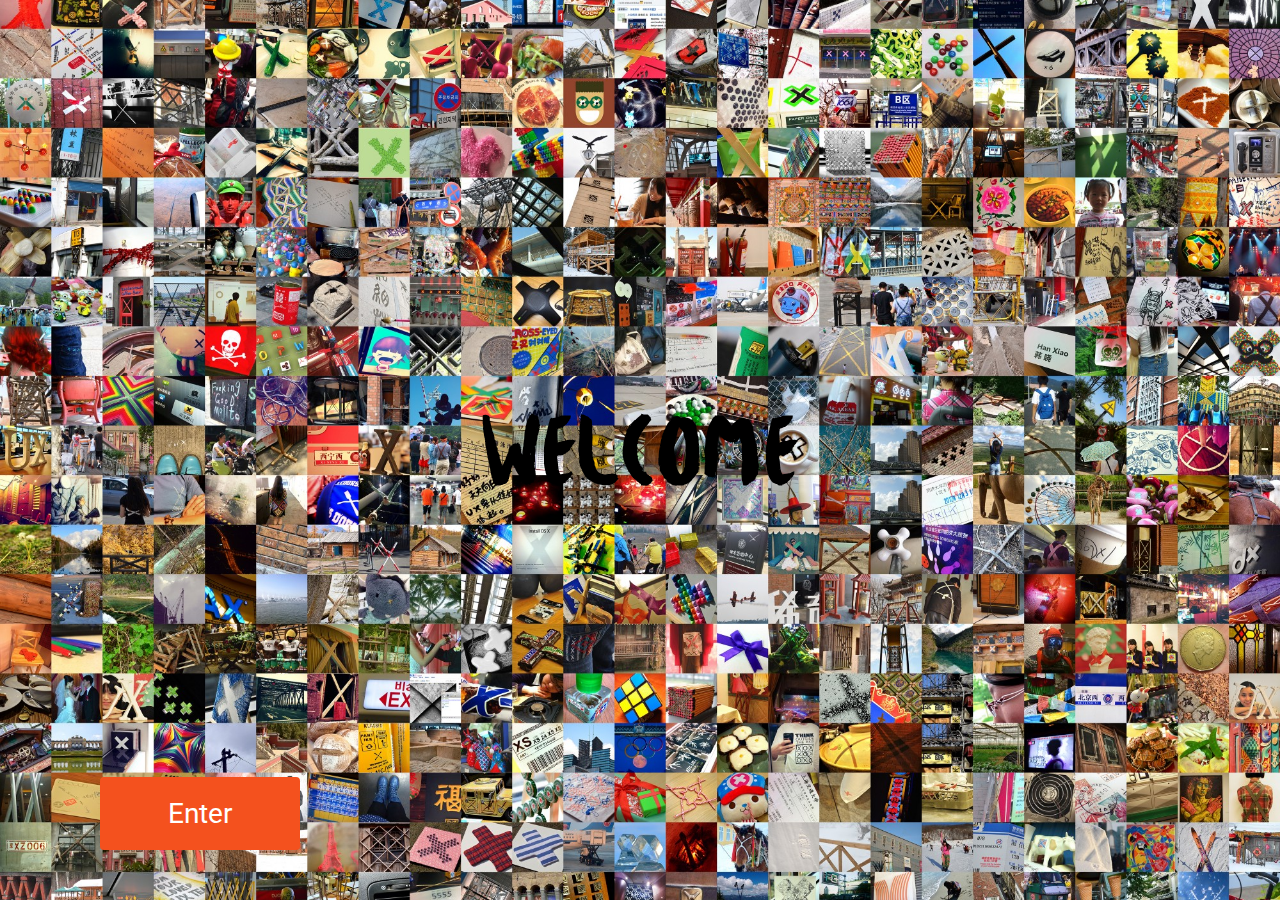
<file: temp/index.html>
<!DOCTYPE html>
<html lang="en" class="no-js" manifest="demo.appcache">
	<head>
		<meta charset="UTF-8" />
		<meta http-equiv="X-UA-Compatible" content="IE=edge">
		<meta name="viewport" content="width=device-width, initial-scale=1">
		<title>CSS Mask Transition | Demo 1 | Codrops</title>
		<meta name="description" content="Experimental demos of the tutorial on how to use CSS Masks for creating interesting looking slide transitions" />
		<meta name="keywords" content="css masks, slideshow, transition, animation, web design, effect" />
		<meta name="author" content="Robin Delaporte for Codrops" />
		<link rel="shortcut icon" href="favicon.ico">
		<link href="https://fonts.googleapis.com/css?family=Roboto:300,400,700" rel="stylesheet">
		<link rel="stylesheet" type="text/css" href="css/normalize.css" />
		<link rel="stylesheet" type="text/css" href="css/demo.css" />
		<link rel="stylesheet" type="text/css" href="css/component.css" />
			<link rel="stylesheet" type="text/css" href="css/custom.css" />
		<script src="js/modernizr-custom.js"></script>
	</head>
	<body class="demo-1">
		
		<main>
				
			<div class="page-view">
				<div class="project">
					<div class="text">
						<h1 style="color: black;">Welcome</h1>
					</div>
				</div>
				<div class="project">
					<div class="text">
						<h1>Random Text</h1>
					</div>
				</div>
				<div class="project">
					<div class="text">
						<h1>We invite you all to....</h1>
					</div>
				</div>
				<div class="project">
					<div class="text">
						<h1>“The Last Supper”</h1>
					</div>
				</div>
				<!--<nav class="arrows">
					<div class="arrow previous">
						<svg viewBox="208.3 352 4.2 6.4">
							<polygon class="st0" points="212.1,357.3 211.5,358 208.7,355.1 211.5,352.3 212.1,353 209.9,355.1"/>
						</svg>
					</div>
					<div class="arrow next">
						<svg viewBox="208.3 352 4.2 6.4">
							<polygon class="st0" points="212.1,357.3 211.5,358 208.7,355.1 211.5,352.3 212.1,353 209.9,355.1"/>
						</svg>
					</div>
				</nav>-->
				<a href="http://www.google.com"><button class="button arrows " style="vertical-align:middle; margin:0 auto"><span>Enter </span></button></a>
			</div>
		</main>
		<script src="js/zepto.min.js"></script>
		<script src="js/imagesloaded.pkgd.min.js"></script>
		<script src="js/demo.js"></script>
	</body>
</html>
</file>
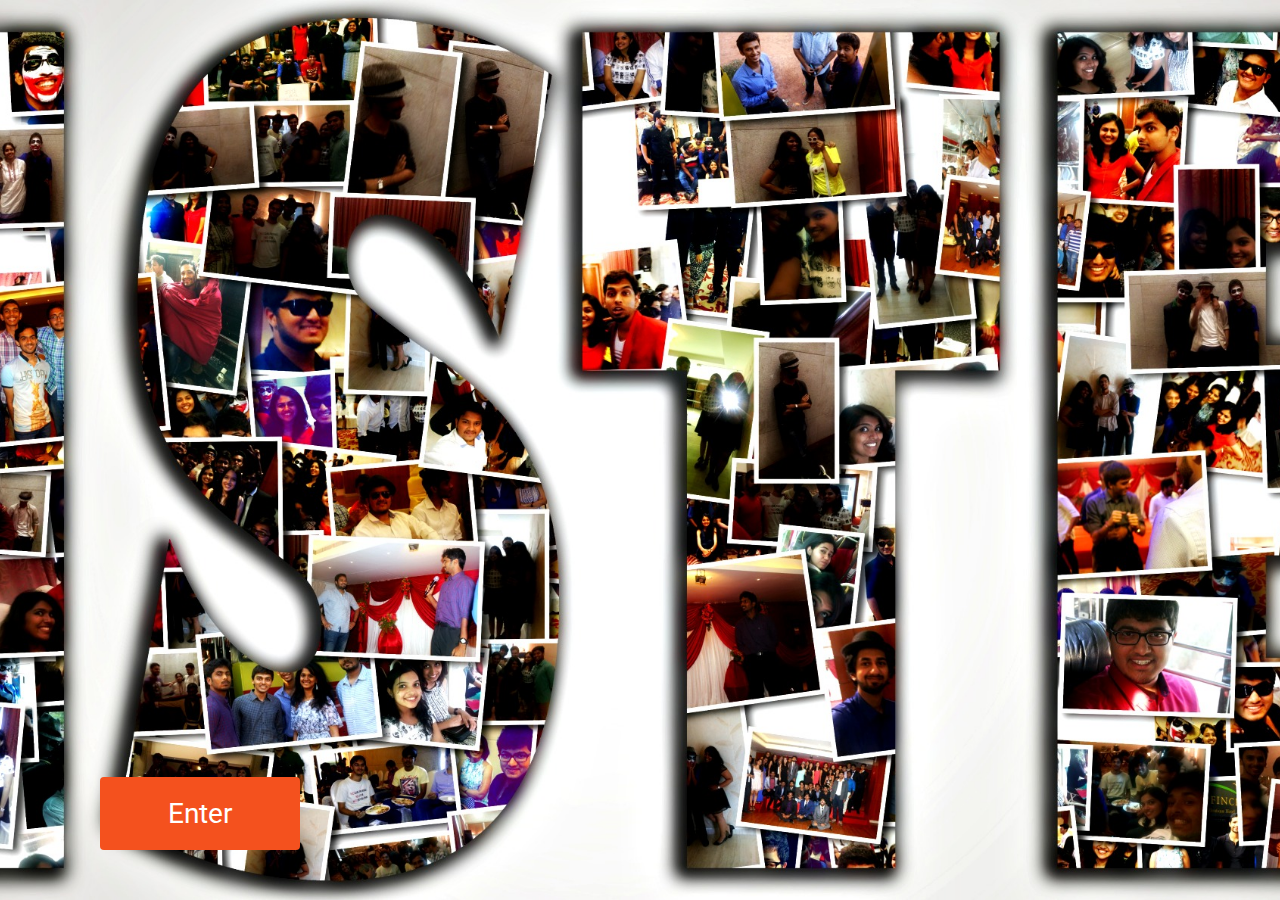
<file: temp2/trash/temp/index.html>
<!DOCTYPE html>
<html lang="en" class="no-js" manifest="demo.appcache">
	<head>
		<meta charset="UTF-8" />
		<meta http-equiv="X-UA-Compatible" content="IE=edge">
		<meta name="viewport" content="width=device-width, initial-scale=1">
		<title>CSS Mask Transition | Demo 1 | Codrops</title>
		<meta name="description" content="Experimental demos of the tutorial on how to use CSS Masks for creating interesting looking slide transitions" />
		<meta name="keywords" content="css masks, slideshow, transition, animation, web design, effect" />
		<meta name="author" content="Robin Delaporte for Codrops" />
		<link rel="shortcut icon" href="favicon.ico">
		<link href="https://fonts.googleapis.com/css?family=Roboto:300,400,700" rel="stylesheet">
		<link href="https://fonts.googleapis.com/css?family=Cookie|Fascinate+Inline" rel="stylesheet">
		<link rel="stylesheet" type="text/css" href="css/normalize.css" />
		<link rel="stylesheet" type="text/css" href="css/demo.css" />
		<link rel="stylesheet" type="text/css" href="css/component.css" />
			<link rel="stylesheet" type="text/css" href="css/custom.css" />
		<script src="js/modernizr-custom.js"></script>
	</head>
	<body class="demo-1">
		
		<main>
				
			<div class="page-view">
				<div class="project">
					<div class="text">
						<h1 style="color: white; font-family: 'Fascinate Inline';"></h1>
					</div>
				</div>
				<div class="project">
					<div class="text">
						<h1>Random text</h1>
					</div>
				</div>
				<div class="project">
					<div class="text">
						<h1>We invite you all to....</h1>
					</div>
				</div>
				<div class="project">
					<div class="text">
						<h1>“The Last Supper”</h1>
					</div>
				</div>
				<!--<nav class="arrows">
					<div class="arrow previous">
						<svg viewBox="208.3 352 4.2 6.4">
							<polygon class="st0" points="212.1,357.3 211.5,358 208.7,355.1 211.5,352.3 212.1,353 209.9,355.1"/>
						</svg>
					</div>
					<div class="arrow next">
						<svg viewBox="208.3 352 4.2 6.4">
							<polygon class="st0" points="212.1,357.3 211.5,358 208.7,355.1 211.5,352.3 212.1,353 209.9,355.1"/>
						</svg>
					</div>
				</nav>-->
				<a href="http://www.google.com"><button class="button arrows " style="vertical-align:middle; margin:0 auto"><span>Enter </span></button></a>
			</div>
		</main>
		<script src="js/zepto.min.js"></script>
		<script src="js/imagesloaded.pkgd.min.js"></script>
		<script src="js/demo.js"></script>
	</body>
</html>
</file>
<file: temp/css/demo.css>
*,
*::after,
*::before {
	-webkit-box-sizing: border-box;
	box-sizing: border-box;
}

::-moz-selection {
  color: black; background: white;
}

::selection {
  color: black; background: white;
}

body {
	font-family: 'Roboto', 'Avenir Next', sans-serif;
	color: #fff;
	background: #333;
	-webkit-font-smoothing: antialiased;
	-moz-osx-font-smoothing: grayscale;
}

/* Links */

a {
	text-decoration: none;
	color: #fff;
	outline: none;
}

a:hover,
a:focus {
	color: #b8b8b8;
	-webkit-transition: color 0.3s;
	transition: color 0.3s;
}

.hidden {
	position: absolute;
	overflow: hidden;
	width: 0;
	height: 0;
	pointer-events: none;
}


/* Icons */

.icon {
	display: block;
	width: 1.5em;
	height: 1.5em;
	margin: 0 auto;
	fill: currentColor;
}

/* Header */

.codrops-header {
	position: absolute;
	z-index: 100;
	top: 0;
	left: 0;
	display: -webkit-flex;
	display: -ms-flexbox;
	display: flex;
	-webkit-flex-direction: row;
	-ms-flex-direction: row;
	flex-direction: row;
	-webkit-flex-wrap: wrap;
	flex-wrap: wrap;
	-webkit-align-items: center;
	-ms-flex-align: center;
	align-items: center;
	width: 100%;
	padding: 0.8em 0.75em;
	text-align: left;
}

.codrops-header__title {
	font-size: 1em;
	margin: 0;
}

.codrops-header__demos {
	margin: 0 1em;
	padding: 0 1em;
}

.codrops-header__demos a {
	margin-right: 10px;
	white-space: nowrap;
	font-style: italic;
}

.codrops-header__demos a.current-demo {
	color: #b8b8b8;
}

.message {
	background: #ed6f83;
	color: #fff;
	padding: 0.5em;
	font-weight: bold;
	font-size: 0.85em;
	flex: none;
	display: none;
}

.no-cssmask .message {
	display: block;
}

/* Demo links */

.codrops-demos {
	font-weight: bold;
	text-align: right;
	padding: 2em 2.5em 2.5em;
}

.codrops-demos span {
	display: inline-block;
	margin: 0 1em 0 0;
}

.codrops-demos a {
	display: inline-block;
	position: relative;
	margin: 0 0.5em;
}

.codrops-demos a.current-demo {
	color: #fff;
}

.codrops-demos a.current-demo::before {
	content: '';
	position: absolute;
	border: 2px solid #fff;
	border-radius: 50%;
	width: 2.25em;
	height: 2.25em;
	top: 50%;
	left: 50%;
	margin: -1.125em 0 0 -1.125em;
}


/* Top Navigation Style */

.codrops-links {
	position: relative;
	display: -webkit-flex;
	display: -ms-flexbox;
	display: flex;
	-webkit-justify-content: center;
	-ms-flex-pack: center;
	justify-content: center;
	text-align: center;
	white-space: nowrap;
}

.codrops-links::after {
	position: absolute;
	top: 15%;
	left: 50%;
	width: 1px;
	height: 70%;
	background: currentColor;
	opacity: 0.7;
	content: '';
	-webkit-transform: rotate3d(0, 0, 1, 22.5deg);
	transform: rotate3d(0, 0, 1, 22.5deg);
}

.codrops-icon {
	display: inline-block;
	color: #fff;
	margin: 0.5em;
	padding: 0.5em;
}

.github-corner {
	display: none;
}

.github-icon {
	fill: #fff;
	color: #251e1e;
	position: absolute;
	top: 0;
	border: 0;
	right: 0;
}

.github-corner:hover .octo-arm {
	animation: octocat-wave 560ms ease-in-out;
}

@keyframes octocat-wave {
	0%,
	100% {
		transform: rotate(0);
	}
	20%,
	60% {
		transform: rotate(-25deg);
	}
	40%,
	80% {
		transform: rotate(10deg);
	}
}

@media (max-width:500px) {
	.github-corner:hover .octo-arm {
		animation: none;
	}
	.github-corner .octo-arm {
		animation: octocat-wave 560ms ease-in-out;
	}
}


/* Content */

.content {
	padding: 3em 0;
}

@media screen and (max-width: 40em) {
	.codrops-header {
		text-align: center;
		display: block;
	}
	.codrops-header__demos {
		padding: 1em;
	}
}
</file>
<file: temp/css/component.css>
/* COMMON DEMO STYLE */
.page-view {
  height: 100vh;
  width: 100vw;
  position: absolute;
  top: 0;
  left: 0;
}

.page-view .project {
  position: absolute;
  width: 100%;
  height: 100%;
  background-position: center;
  background-repeat: no-repeat;
  background-size: cover;
}

.page-view .project .text h1 {
  font-size: 100px;
  position: absolute;
  top: 50%;
  left: 50%;
  -webkit-transform: translate(-50%, -50%);
  transform: translate(-50%, -50%);
  margin: 0;
  display: table;
  text-align: center;
}

.page-view .project .text p {
  font-size: 16px;
  position: absolute;
  bottom: 40px;
  right: 60px;
  margin: 0;
}

.page-view .project:nth-child(1) {
  z-index: 30;
}

@media screen and (max-width: 640px) {
  .page-view .project .text h1 {
    font-size: 36px;
  }
  .page-view .project .text p {
    bottom: 20px;
    margin: 0;
    text-align: center;
    width: 100%;
    right: auto;
    font-size: 14px;
  }
}

.page-view .arrows {
  position: absolute;
  bottom: 50px;
  left: 100px;
  z-index: 100;
}

.page-view .arrows .arrow {
  float: left;
  cursor: pointer;
}

.page-view .arrows .arrow.next {
  -webkit-transform: rotate(180deg);
  transform: rotate(180deg);
  margin-top: -11px;
}

.page-view .arrows .arrow:hover.previous {
  -webkit-transition: -webkit-transform 0.4s cubic-bezier(0.25, 0.46, 0.45, 0.94);
          transition: transform 0.4s cubic-bezier(0.25, 0.46, 0.45, 0.94);
  -webkit-transform: translate3d(-5px, 0, 0);
          transform: translate3d(-5px, 0, 0);
}

.page-view .arrows .arrow:hover.next {
  -webkit-transition: -webkit-transform 0.4s cubic-bezier(0.25, 0.46, 0.45, 0.94);
          transition: transform 0.4s cubic-bezier(0.25, 0.46, 0.45, 0.94);
  -webkit-transform: translate3d(5px, 0, 0) rotate(180deg);
          transform: translate3d(5px, 0, 0) rotate(180deg);
}

.page-view .arrows .arrow svg {
  height: 40px;
  width: 25px;
  padding: 2px;
}

.page-view .arrows .arrow svg polygon {
  fill: #fff;
}

.page-view .arrows .arrow {
  -webkit-transition: -webkit-transform 0.3s cubic-bezier(0.55, 0.085, 0.68, 0.53);
          transition: transform 0.3s cubic-bezier(0.55, 0.085, 0.68, 0.53);
  margin-right: 10px;
  margin-top: -7px;
}

@media screen and (max-width: 640px) {
  .page-view .arrows {
    bottom: 60px;
    left: 50%;
    z-index: 120;
    -webkit-transform: translateX(-50%);
    transform: translateX(-50%);
  }
  .page-view .arrows .arrow.previous:hover {
    -webkit-transform: none;
            transform: none;
  }
  .page-view .arrows .arrow.next:hover {
    -webkit-transform: translate3d(0, 0, 0) rotate(180deg);
            transform: translate3d(0, 0, 0) rotate(180deg);
  }
}

@-webkit-keyframes mask-play {
  from {
    -webkit-mask-position: 0% 0;
            mask-position: 0% 0;
  }
  to {
    -webkit-mask-position: 100% 0;
            mask-position: 100% 0;
  }
}

@keyframes mask-play {
  from {
    -webkit-mask-position: 0% 0;
            mask-position: 0% 0;
  }
  to {
    -webkit-mask-position: 100% 0;
            mask-position: 100% 0;
  }
}


/* SPECIFIC DEMO STYLE */
/* DEMO 1 */

@font-face {
    font-family: 'besom';
    src: url('../fonts/besom/besom.eot');
    src: url('../fonts/besom/besom.eot?#iefix') format('embedded-opentype'),
         url('../fonts/besom/besom.woff2') format('woff2'),
         url('../fonts/besom/besom.woff') format('woff'),
         url('../fonts/besom/besom.ttf') format('truetype'),
         url('../fonts/besom/besom.svg#besom_2regular') format('svg');
    font-weight: normal;
    font-style: normal;
}

.demo-1 {
  background: url(../img/nature-sprite.png) no-repeat -9999px -9999px;
}

.demo-1 .page-view {
  background: url(../img/nature-sprite-2.png) no-repeat -9999px -9999px;
}

.demo-1 .page-view h1 {
  font-family: 'besom';
}

.demo-1 .page-view .project:nth-child(1) {
  background-image: url(../img/nature-1.jpeg);
}

.demo-1 .page-view .project:nth-child(2) {
  background-image: url(../img/nature-2.jpg);
}

.demo-1 .page-view .project:nth-child(3) {
  background-image: url(../img/nature-3.jpg);
}

.demo-1 .page-view .project:nth-child(4) {
  background-image: url(../img/nature-4.jpg);
}

.demo-1 .page-view .project:nth-child(even).hide {
  -webkit-mask: url(../img/nature-sprite.png);
          mask: url(../img/nature-sprite.png);
  -webkit-mask-size: 2300% 100%;
          mask-size: 2300% 100%;
  -webkit-animation: mask-play 1.4s steps(22) forwards;
          animation: mask-play 1.4s steps(22) forwards;
}

.demo-1 .page-view .project:nth-child(odd).hide {
  -webkit-mask: url(../img/nature-sprite-2.png);
          mask: url(../img/nature-sprite-2.png);
  -webkit-mask-size: 7100% 100%;
          mask-size: 7100% 100%;
  -webkit-animation: mask-play 1.4s steps(70) forwards;
          animation: mask-play 1.4s steps(70) forwards;
}

/* DEMO 2 */
@font-face {
    font-family: 'adam';
    src: url('../fonts/adam/adam.eot');
    src: url('../fonts/adam/adam.eot?#iefix') format('embedded-opentype'),
         url('../fonts/adam/adam.woff2') format('woff2'),
         url('../fonts/adam/adam.woff') format('woff'),
         url('../fonts/adam/adam.ttf') format('truetype'),
         url('../fonts/adam/adam.svg#adam.cg_proregular') format('svg');
    font-weight: normal;
    font-style: normal;
}

.demo-2 {
  background: url(../img/building-sprite.png) no-repeat -9999px -9999px;
}

.demo-2 .page-view {
  background: url(../img/building-sprite-2.png) no-repeat -9999px -9999px;
}

.demo-2 .page-view h1 {
  text-transform: uppercase;
  letter-spacing: 16px;
  font-family: 'adam';
}

@media screen and (max-width: 640px) {
  .demo-2 .page-view h1 {
    letter-spacing: 4px;
  }
}

.demo-2 .page-view .project:nth-child(1) {
  background-image: url(../img/building-1.jpg);
}

.demo-2 .page-view .project:nth-child(2) {
  background-image: url(../img/building-2.jpg);
}

.demo-2 .page-view .project:nth-child(3) {
  background-image: url(../img/building-3.jpg);
}

.demo-2 .page-view .project:nth-child(4) {
  background-image: url(../img/building-4.jpg);
}

.demo-2 .page-view .project:nth-child(odd).hide {
  -webkit-mask: url(../img/building-sprite.png);
          mask: url(../img/building-sprite.png);
  -webkit-mask-size: 7500% 100%;
          mask-size: 7500% 100%;
  -webkit-animation: mask-play 1.4s steps(74) forwards;
          animation: mask-play 1.4s steps(74) forwards;
}

.demo-2 .page-view .project:nth-child(even).hide {
  -webkit-mask: url(../img/building-sprite-2.png);
          mask: url(../img/building-sprite-2.png);
  -webkit-mask-size: 8400% 100%;
          mask-size: 8400% 100%;
  -webkit-animation: mask-play 1.4s steps(83) forwards;
          animation: mask-play 1.4s steps(83) forwards;
}


/* DEMO 3 */
.demo-3 {
  background: url(../img/urban-sprite.png) no-repeat -9999px -9999px;
}

.demo-3 .page-view {
  background: url(../img/urban-sprite-2.png) no-repeat -9999px -9999px;
}

.demo-3 .page-view h1 {
  font-size: 180px !important;
  letter-spacing: 4px;
  text-shadow: 14px 0px rgba(1, 0, 0, 0.5);
}

.demo-3 .page-view .project:nth-child(1) {
  background-image: url(../img/urban-1.jpg);
}

.demo-3 .page-view .project:nth-child(2) {
  background-image: url(../img/urban-2.jpg);
}

.demo-3 .page-view .project:nth-child(3) {
  background-image: url(../img/urban-3.jpg);
}

.demo-3 .page-view .project:nth-child(4) {
  background-image: url(../img/urban-4.jpg);
}

.demo-3 .page-view .project:nth-child(odd).hide {
  -webkit-mask: url(../img/urban-sprite.png);
          mask: url(../img/urban-sprite.png);
  -webkit-mask-size: 3000% 100%;
          mask-size: 3000% 100%;
  -webkit-animation: mask-play 1.4s steps(29) forwards;
          animation: mask-play 1.4s steps(29) forwards;
}

.demo-3 .page-view .project:nth-child(even).hide {
  -webkit-mask: url(../img/urban-sprite-2.png);
          mask: url(../img/urban-sprite-2.png);
  -webkit-mask-size: 7400% 100%;
          mask-size: 7400% 100%;
  -webkit-animation: mask-play 1.4s steps(73) forwards;
          animation: mask-play 1.4s steps(73) forwards;
}

/* Fallback */
.no-cssmask .page-view .project.hide {
  opacity: 0;
  -webkit-transition: opacity 1.0s ease;
          transition: opacity 1.0s ease;
  -webkit-mask: none !important;
          mask: none !important;
}
</file>
<file: temp/css/custom.css>
.button {
  display: inline-block;
  border-radius: 4px;
  background-color: #f4511e;
  border: none;
  color: #FFFFFF;
  text-align: center;
  font-size: 28px;
  padding: 20px;
  width: 200px;
  transition: all 0.5s;
  cursor: pointer;
  margin: 5px;
}

.button span {
  cursor: pointer;
  display: inline-block;
  position: relative;
  transition: 0.5s;
}

.button span:after {
  content: '\00bb';
  position: absolute;
  opacity: 0;
  top: 0;
  right: -20px;
  transition: 0.5s;
}

.button:hover span {
  padding-right: 25px;
}

.button:hover span:after {
  opacity: 1;
  right: 0;
}
</file>
<file: temp2/trash/temp/css/demo.css>
*,
*::after,
*::before {
	-webkit-box-sizing: border-box;
	box-sizing: border-box;
}

::-moz-selection {
  color: black; background: white;
}

::selection {
  color: black; background: white;
}

body {
	font-family: 'Roboto', 'Avenir Next', sans-serif;
	color: #fff;
	background: #333;
	-webkit-font-smoothing: antialiased;
	-moz-osx-font-smoothing: grayscale;
}

/* Links */

a {
	text-decoration: none;
	color: #fff;
	outline: none;
}

a:hover,
a:focus {
	color: #b8b8b8;
	-webkit-transition: color 0.3s;
	transition: color 0.3s;
}

.hidden {
	position: absolute;
	overflow: hidden;
	width: 0;
	height: 0;
	pointer-events: none;
}


/* Icons */

.icon {
	display: block;
	width: 1.5em;
	height: 1.5em;
	margin: 0 auto;
	fill: currentColor;
}

/* Header */

.codrops-header {
	position: absolute;
	z-index: 100;
	top: 0;
	left: 0;
	display: -webkit-flex;
	display: -ms-flexbox;
	display: flex;
	-webkit-flex-direction: row;
	-ms-flex-direction: row;
	flex-direction: row;
	-webkit-flex-wrap: wrap;
	flex-wrap: wrap;
	-webkit-align-items: center;
	-ms-flex-align: center;
	align-items: center;
	width: 100%;
	padding: 0.8em 0.75em;
	text-align: left;
}

.codrops-header__title {
	font-size: 1em;
	margin: 0;
}

.codrops-header__demos {
	margin: 0 1em;
	padding: 0 1em;
}

.codrops-header__demos a {
	margin-right: 10px;
	white-space: nowrap;
	font-style: italic;
}

.codrops-header__demos a.current-demo {
	color: #b8b8b8;
}

.message {
	background: #ed6f83;
	color: #fff;
	padding: 0.5em;
	font-weight: bold;
	font-size: 0.85em;
	flex: none;
	display: none;
}

.no-cssmask .message {
	display: block;
}

/* Demo links */

.codrops-demos {
	font-weight: bold;
	text-align: right;
	padding: 2em 2.5em 2.5em;
}

.codrops-demos span {
	display: inline-block;
	margin: 0 1em 0 0;
}

.codrops-demos a {
	display: inline-block;
	position: relative;
	margin: 0 0.5em;
}

.codrops-demos a.current-demo {
	color: #fff;
}

.codrops-demos a.current-demo::before {
	content: '';
	position: absolute;
	border: 2px solid #fff;
	border-radius: 50%;
	width: 2.25em;
	height: 2.25em;
	top: 50%;
	left: 50%;
	margin: -1.125em 0 0 -1.125em;
}


/* Top Navigation Style */

.codrops-links {
	position: relative;
	display: -webkit-flex;
	display: -ms-flexbox;
	display: flex;
	-webkit-justify-content: center;
	-ms-flex-pack: center;
	justify-content: center;
	text-align: center;
	white-space: nowrap;
}

.codrops-links::after {
	position: absolute;
	top: 15%;
	left: 50%;
	width: 1px;
	height: 70%;
	background: currentColor;
	opacity: 0.7;
	content: '';
	-webkit-transform: rotate3d(0, 0, 1, 22.5deg);
	transform: rotate3d(0, 0, 1, 22.5deg);
}

.codrops-icon {
	display: inline-block;
	color: #fff;
	margin: 0.5em;
	padding: 0.5em;
}

.github-corner {
	display: none;
}

.github-icon {
	fill: #fff;
	color: #251e1e;
	position: absolute;
	top: 0;
	border: 0;
	right: 0;
}

.github-corner:hover .octo-arm {
	animation: octocat-wave 560ms ease-in-out;
}

@keyframes octocat-wave {
	0%,
	100% {
		transform: rotate(0);
	}
	20%,
	60% {
		transform: rotate(-25deg);
	}
	40%,
	80% {
		transform: rotate(10deg);
	}
}

@media (max-width:500px) {
	.github-corner:hover .octo-arm {
		animation: none;
	}
	.github-corner .octo-arm {
		animation: octocat-wave 560ms ease-in-out;
	}
}


/* Content */

.content {
	padding: 3em 0;
}

@media screen and (max-width: 40em) {
	.codrops-header {
		text-align: center;
		display: block;
	}
	.codrops-header__demos {
		padding: 1em;
	}
}
</file>
<file: temp2/trash/temp/css/component.css>
/* COMMON DEMO STYLE */
.page-view {
  height: 100vh;
  width: 100vw;
  position: absolute;
  top: 0;
  left: 0;
}

.page-view .project {
  position: absolute;
  width: 100%;
  height: 100%;
  background-position: center;
  background-repeat: no-repeat;
  background-size: cover;
}

.page-view .project .text h1 {
  font-size: 100px;
  position: absolute;
  top: 50%;
  left: 50%;
  -webkit-transform: translate(-50%, -50%);
  transform: translate(-50%, -50%);
  margin: 0;
  display: table;
  text-align: center;
}

.page-view .project .text p {
  font-size: 16px;
  position: absolute;
  bottom: 40px;
  right: 60px;
  margin: 0;
}

.page-view .project:nth-child(1) {
  z-index: 30;
}

@media screen and (max-width: 640px) {
  .page-view .project .text h1 {
    font-size: 36px;
  }
  .page-view .project .text p {
    bottom: 20px;
    margin: 0;
    text-align: center;
    width: 100%;
    right: auto;
    font-size: 14px;
  }
}

.page-view .arrows {
  position: absolute;
  bottom: 50px;
  left: 100px;
  z-index: 100;
}

.page-view .arrows .arrow {
  float: left;
  cursor: pointer;
}

.page-view .arrows .arrow.next {
  -webkit-transform: rotate(180deg);
  transform: rotate(180deg);
  margin-top: -11px;
}

.page-view .arrows .arrow:hover.previous {
  -webkit-transition: -webkit-transform 0.4s cubic-bezier(0.25, 0.46, 0.45, 0.94);
          transition: transform 0.4s cubic-bezier(0.25, 0.46, 0.45, 0.94);
  -webkit-transform: translate3d(-5px, 0, 0);
          transform: translate3d(-5px, 0, 0);
}

.page-view .arrows .arrow:hover.next {
  -webkit-transition: -webkit-transform 0.4s cubic-bezier(0.25, 0.46, 0.45, 0.94);
          transition: transform 0.4s cubic-bezier(0.25, 0.46, 0.45, 0.94);
  -webkit-transform: translate3d(5px, 0, 0) rotate(180deg);
          transform: translate3d(5px, 0, 0) rotate(180deg);
}

.page-view .arrows .arrow svg {
  height: 40px;
  width: 25px;
  padding: 2px;
}

.page-view .arrows .arrow svg polygon {
  fill: #fff;
}

.page-view .arrows .arrow {
  -webkit-transition: -webkit-transform 0.3s cubic-bezier(0.55, 0.085, 0.68, 0.53);
          transition: transform 0.3s cubic-bezier(0.55, 0.085, 0.68, 0.53);
  margin-right: 10px;
  margin-top: -7px;
}

@media screen and (max-width: 640px) {
  .page-view .arrows {
    bottom: 60px;
    left: 50%;
    z-index: 120;
    -webkit-transform: translateX(-50%);
    transform: translateX(-50%);
  }
  .page-view .arrows .arrow.previous:hover {
    -webkit-transform: none;
            transform: none;
  }
  .page-view .arrows .arrow.next:hover {
    -webkit-transform: translate3d(0, 0, 0) rotate(180deg);
            transform: translate3d(0, 0, 0) rotate(180deg);
  }
}

@-webkit-keyframes mask-play {
  from {
    -webkit-mask-position: 0% 0;
            mask-position: 0% 0;
  }
  to {
    -webkit-mask-position: 100% 0;
            mask-position: 100% 0;
  }
}

@keyframes mask-play {
  from {
    -webkit-mask-position: 0% 0;
            mask-position: 0% 0;
  }
  to {
    -webkit-mask-position: 100% 0;
            mask-position: 100% 0;
  }
}


/* SPECIFIC DEMO STYLE */
/* DEMO 1 */

@font-face {
    font-family: 'besom';
    src: url('../fonts/besom/besom.eot');
    src: url('../fonts/besom/besom.eot?#iefix') format('embedded-opentype'),
         url('../fonts/besom/besom.woff2') format('woff2'),
         url('../fonts/besom/besom.woff') format('woff'),
         url('../fonts/besom/besom.ttf') format('truetype'),
         url('../fonts/besom/besom.svg#besom_2regular') format('svg');
    font-weight: normal;
    font-style: normal;
}

.demo-1 {
  background: url(../img/nature-sprite.png) no-repeat -9999px -9999px;
}

.demo-1 .page-view {
  background: url(../img/nature-sprite-2.png) no-repeat -9999px -9999px;
}

.demo-1 .page-view h1 {
  font-family: 'besom';
}

.demo-1 .page-view .project:nth-child(1) {
  background-image: url(../img1/homepage.jpg);
}

.demo-1 .page-view .project:nth-child(2) {
  background-image: url(../img1/page2.jpg);
}

.demo-1 .page-view .project:nth-child(3) {
  background-image: url(../img/nature-3.jpg);
}

.demo-1 .page-view .project:nth-child(4) {
  background-image: url(../img/nature-4.jpg);
}

.demo-1 .page-view .project:nth-child(even).hide {
  -webkit-mask: url(../img/nature-sprite.png);
          mask: url(../img/nature-sprite.png);
  -webkit-mask-size: 2300% 100%;
          mask-size: 2300% 100%;
  -webkit-animation: mask-play 1.4s steps(22) forwards;
          animation: mask-play 1.4s steps(22) forwards;
}

.demo-1 .page-view .project:nth-child(odd).hide {
  -webkit-mask: url(../img/nature-sprite-2.png);
          mask: url(../img/nature-sprite-2.png);
  -webkit-mask-size: 7100% 100%;
          mask-size: 7100% 100%;
  -webkit-animation: mask-play 1.4s steps(70) forwards;
          animation: mask-play 1.4s steps(70) forwards;
}

/* DEMO 2 */
@font-face {
    font-family: 'adam';
    src: url('../fonts/adam/adam.eot');
    src: url('../fonts/adam/adam.eot?#iefix') format('embedded-opentype'),
         url('../fonts/adam/adam.woff2') format('woff2'),
         url('../fonts/adam/adam.woff') format('woff'),
         url('../fonts/adam/adam.ttf') format('truetype'),
         url('../fonts/adam/adam.svg#adam.cg_proregular') format('svg');
    font-weight: normal;
    font-style: normal;
}

.demo-2 {
  background: url(../img/building-sprite.png) no-repeat -9999px -9999px;
}

.demo-2 .page-view {
  background: url(../img/building-sprite-2.png) no-repeat -9999px -9999px;
}

.demo-2 .page-view h1 {
  text-transform: uppercase;
  letter-spacing: 16px;
  font-family: 'adam';
}

@media screen and (max-width: 640px) {
  .demo-2 .page-view h1 {
    letter-spacing: 4px;
  }
}

.demo-2 .page-view .project:nth-child(1) {
  background-image: url(../img/building-1.jpg);
}

.demo-2 .page-view .project:nth-child(2) {
  background-image: url(../img/building-2.jpg);
}

.demo-2 .page-view .project:nth-child(3) {
  background-image: url(../img/building-3.jpg);
}

.demo-2 .page-view .project:nth-child(4) {
  background-image: url(../img/building-4.jpg);
}

.demo-2 .page-view .project:nth-child(odd).hide {
  -webkit-mask: url(../img/building-sprite.png);
          mask: url(../img/building-sprite.png);
  -webkit-mask-size: 7500% 100%;
          mask-size: 7500% 100%;
  -webkit-animation: mask-play 1.4s steps(74) forwards;
          animation: mask-play 1.4s steps(74) forwards;
}

.demo-2 .page-view .project:nth-child(even).hide {
  -webkit-mask: url(../img/building-sprite-2.png);
          mask: url(../img/building-sprite-2.png);
  -webkit-mask-size: 8400% 100%;
          mask-size: 8400% 100%;
  -webkit-animation: mask-play 1.4s steps(83) forwards;
          animation: mask-play 1.4s steps(83) forwards;
}


/* DEMO 3 */
.demo-3 {
  background: url(../img/urban-sprite.png) no-repeat -9999px -9999px;
}

.demo-3 .page-view {
  background: url(../img/urban-sprite-2.png) no-repeat -9999px -9999px;
}

.demo-3 .page-view h1 {
  font-size: 180px !important;
  letter-spacing: 4px;
  text-shadow: 14px 0px rgba(1, 0, 0, 0.5);
}

.demo-3 .page-view .project:nth-child(1) {
  background-image: url(../img/urban-1.jpg);
}

.demo-3 .page-view .project:nth-child(2) {
  background-image: url(../img/urban-2.jpg);
}

.demo-3 .page-view .project:nth-child(3) {
  background-image: url(../img/urban-3.jpg);
}

.demo-3 .page-view .project:nth-child(4) {
  background-image: url(../img/urban-4.jpg);
}

.demo-3 .page-view .project:nth-child(odd).hide {
  -webkit-mask: url(../img/urban-sprite.png);
          mask: url(../img/urban-sprite.png);
  -webkit-mask-size: 3000% 100%;
          mask-size: 3000% 100%;
  -webkit-animation: mask-play 1.4s steps(29) forwards;
          animation: mask-play 1.4s steps(29) forwards;
}

.demo-3 .page-view .project:nth-child(even).hide {
  -webkit-mask: url(../img/urban-sprite-2.png);
          mask: url(../img/urban-sprite-2.png);
  -webkit-mask-size: 7400% 100%;
          mask-size: 7400% 100%;
  -webkit-animation: mask-play 1.4s steps(73) forwards;
          animation: mask-play 1.4s steps(73) forwards;
}

/* Fallback */
.no-cssmask .page-view .project.hide {
  opacity: 0;
  -webkit-transition: opacity 1.0s ease;
          transition: opacity 1.0s ease;
  -webkit-mask: none !important;
          mask: none !important;
}
</file>
<file: temp2/trash/temp/css/custom.css>
.button {
  display: inline-block;
  border-radius: 4px;
  background-color: #f4511e;
  border: none;
  color: #FFFFFF;
  text-align: center;
  font-size: 28px;
  padding: 20px;
  width: 200px;
  transition: all 0.5s;
  cursor: pointer;
  margin: 5px;
}

.button span {
  cursor: pointer;
  display: inline-block;
  position: relative;
  transition: 0.5s;
}

.button span:after {
  content: '\00bb';
  position: absolute;
  opacity: 0;
  top: 0;
  right: -20px;
  transition: 0.5s;
}

.button:hover span {
  padding-right: 25px;
}

.button:hover span:after {
  opacity: 1;
  right: 0;
}
</file>
